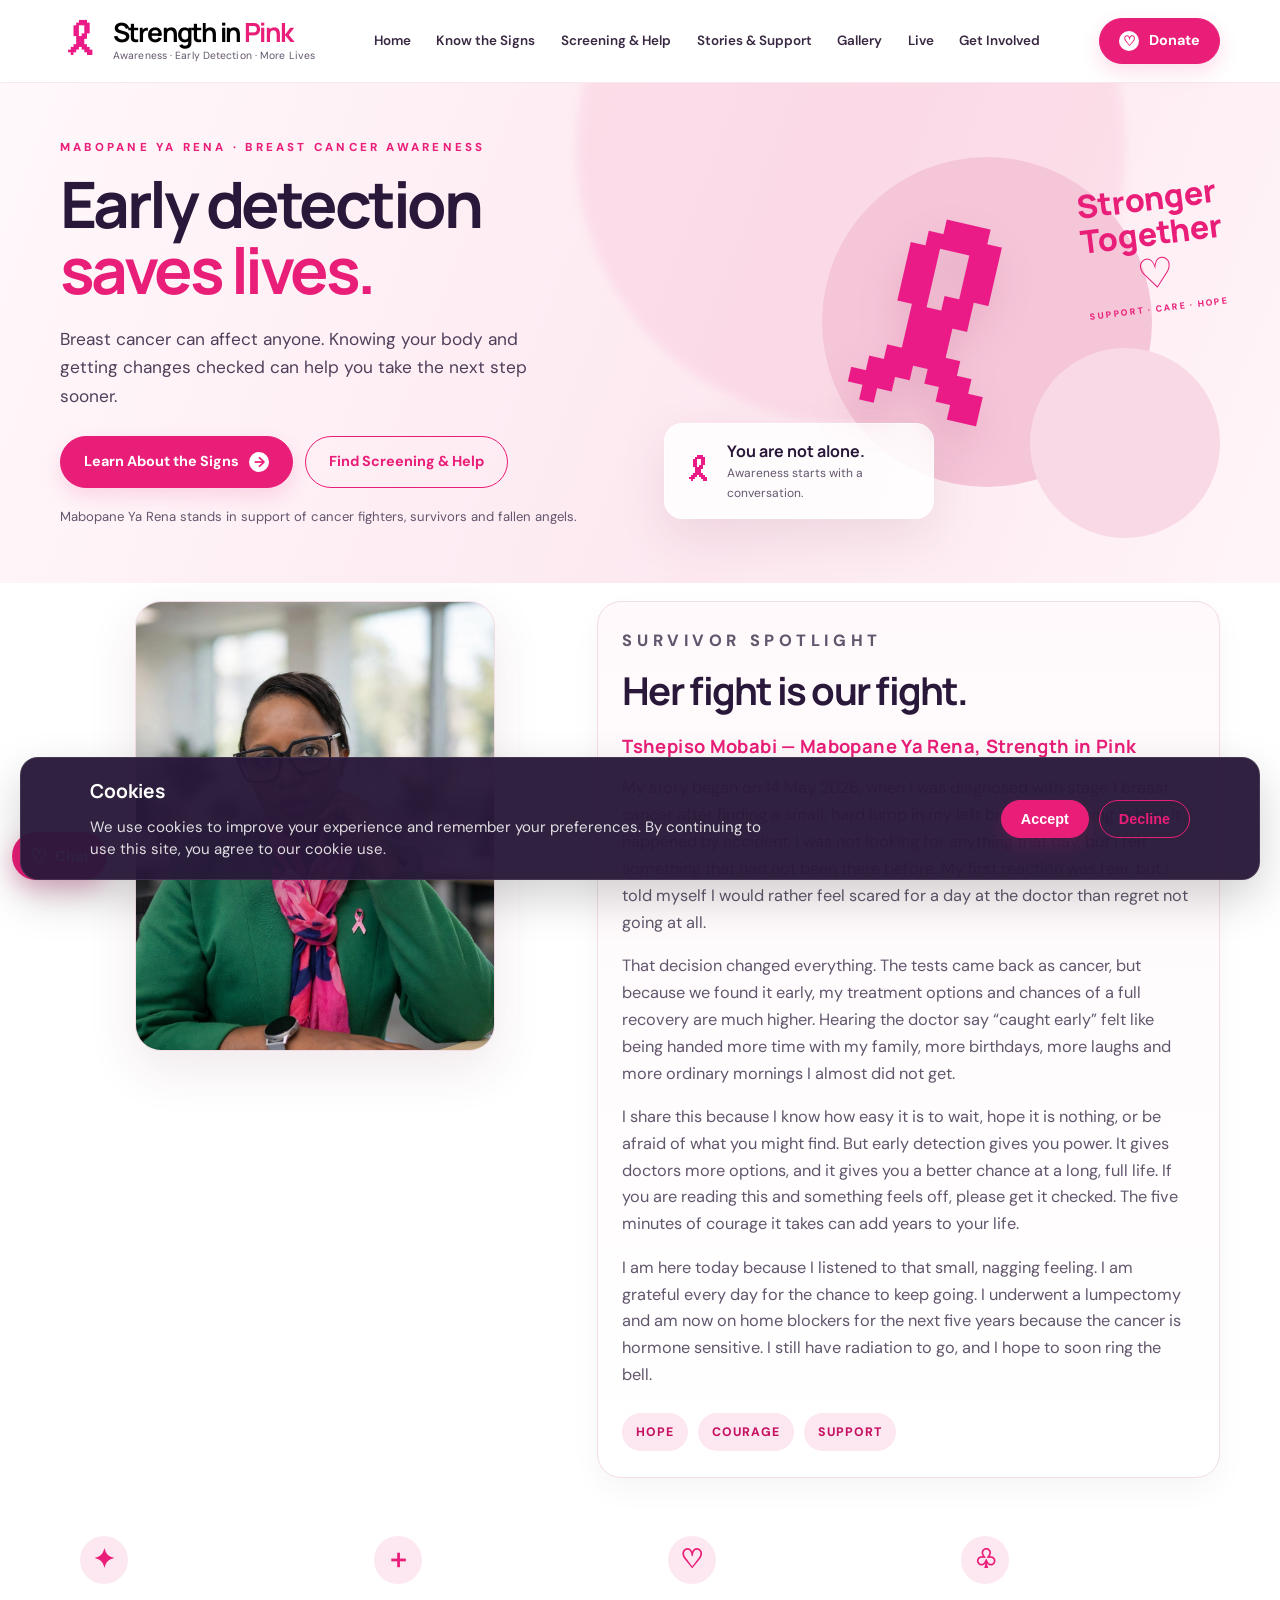
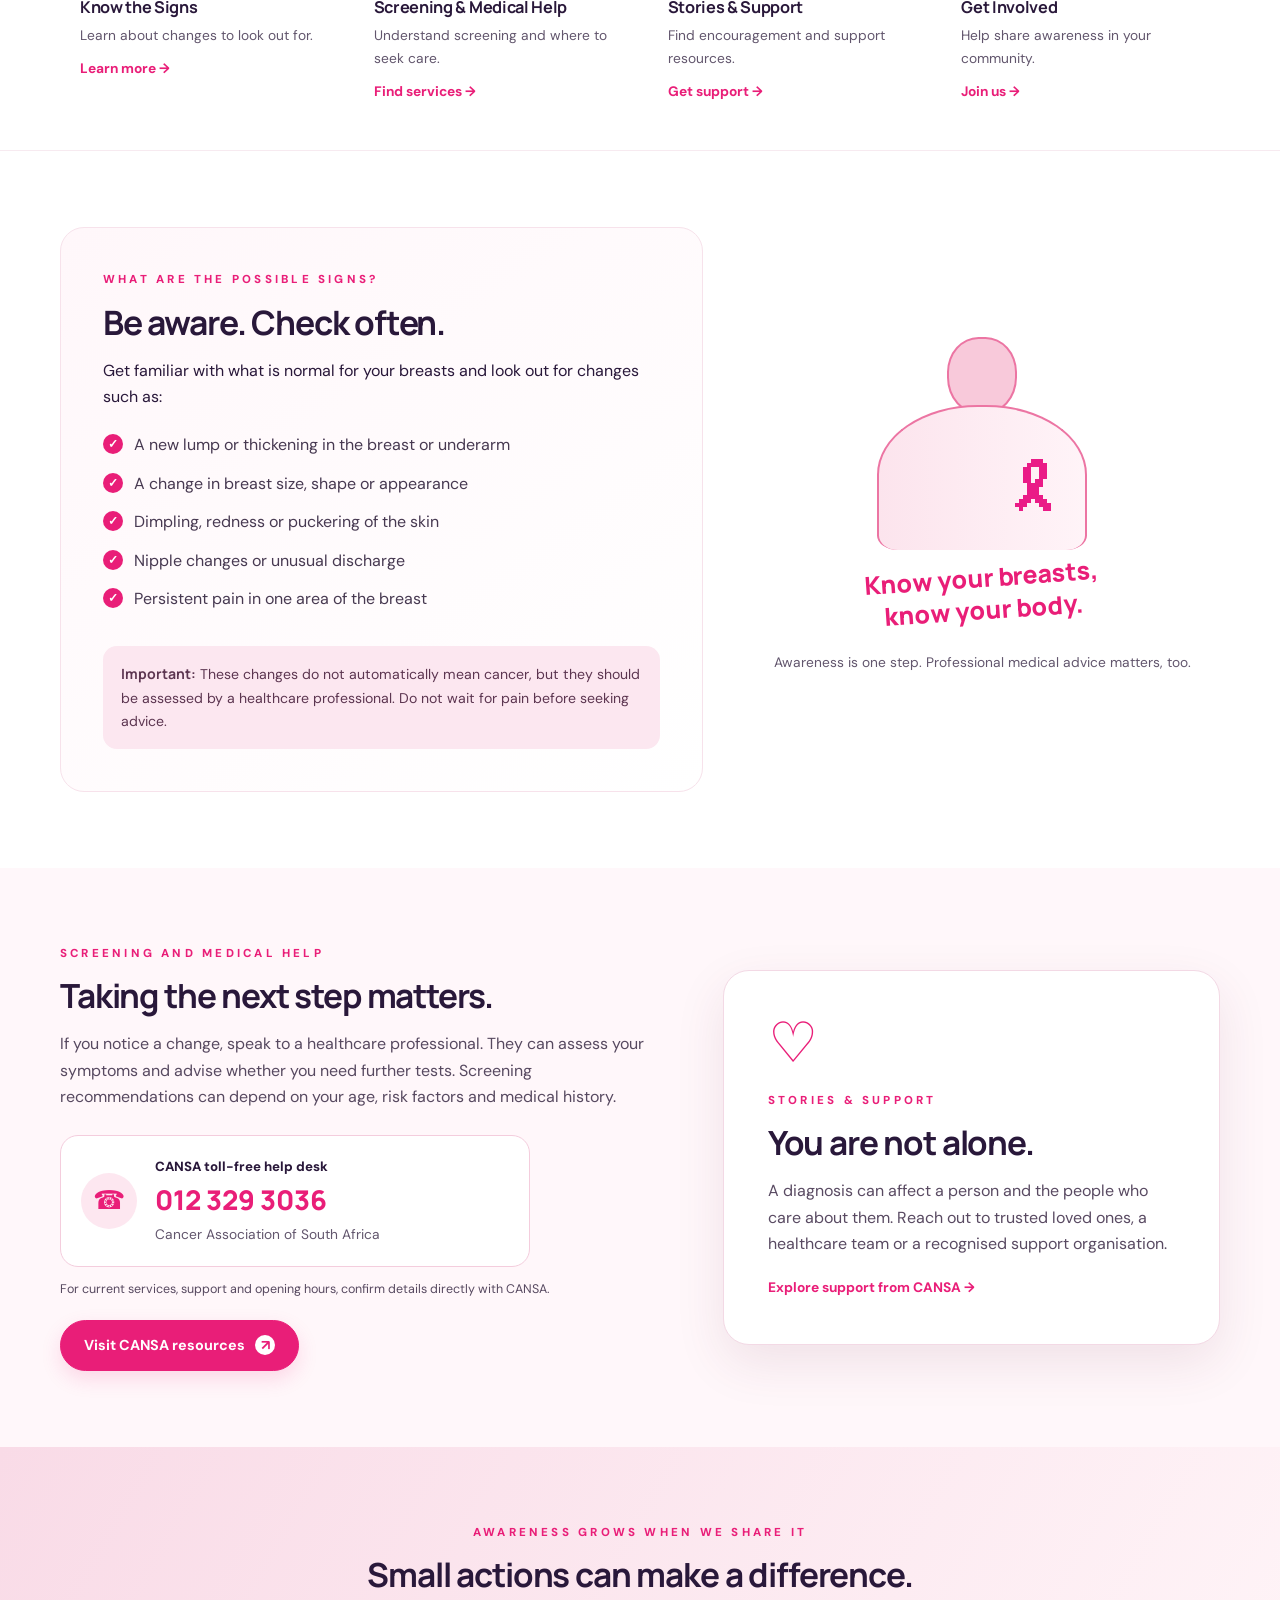
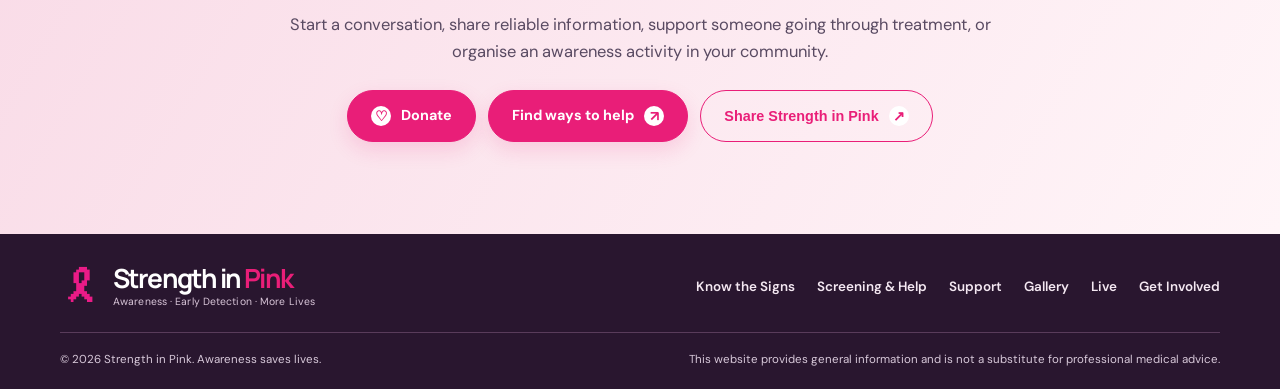
<file: index.html>
<!doctype html>
<html lang="en-ZA">
<head>
  <meta charset="utf-8">
  <meta name="viewport" content="width=device-width, initial-scale=1">
  <meta name="description" content="Breast cancer awareness in South Africa: learn possible signs, find screening and support resources, and join Strength in Pink in promoting early detection.">
  <meta name="robots" content="index, follow">
  <meta name="theme-color" content="#e91e78">
  <meta property="og:type" content="website">
  <meta property="og:locale" content="en_ZA">
  <meta property="og:site_name" content="Strength in Pink">
  <meta property="og:title" content="Strength in Pink | Breast Cancer Awareness South Africa">
  <meta property="og:description" content="Learn possible breast cancer signs, find screening and support resources, and help raise awareness in South Africa.">
  <meta name="twitter:card" content="summary">
  <meta name="twitter:title" content="Strength in Pink | Breast Cancer Awareness South Africa">
  <meta name="twitter:description" content="Learn possible breast cancer signs, find screening and support resources, and help raise awareness in South Africa.">
  <title>Strength in Pink | Breast Cancer Awareness South Africa</title>
  <link rel="preconnect" href="https://fonts.googleapis.com">
  <link rel="preconnect" href="https://fonts.gstatic.com" crossorigin>
  <link href="https://fonts.googleapis.com/css2?family=DM+Sans:wght@400;500;600;700&family=Manrope:wght@400;500;600;700;800&display=swap" rel="stylesheet">
  <link rel="stylesheet" href="styles.css">
  <style>
    .survivor-spotlight { padding: 18px 0 12px; }
    .survivor-layout { display: grid; grid-template-columns: 0.9fr 1.1fr; align-items: start; gap: 28px; }
    .survivor-image-wrap { position: relative; overflow: hidden; border-radius: 26px; box-shadow: 0 18px 50px rgba(107,35,73,.10); width: 100%; max-width: 360px; aspect-ratio: 4 / 5; margin: 0 auto; border: 1px solid #f2dce6; background: #fceaf3; }
    .survivor-image-wrap img { display: block; width: 100%; height: 100%; object-fit: cover; object-position: center 40%; }
    .survivor-copy { padding: 26px 24px; border-radius: 24px; background: linear-gradient(180deg, #fff9fb 0%, #fff 100%); border: 1px solid #f2dce6; box-shadow: 0 12px 30px rgba(58,22,41,.04); }
    .survivor-copy h2 { font-size: clamp(1.9rem, 3vw, 2.7rem); margin-bottom: 18px; letter-spacing: -0.05em; }
    .survivor-copy h3 { color: #e91e78; margin: 0 0 14px; font-size: 1.15rem; letter-spacing: 0.02em; }
    .survivor-copy p { color: #62566d; font-size: 1.02rem; }
    .survivor-badges { display: flex; flex-wrap: wrap; gap: 10px; margin-top: 24px; }
    .survivor-badges span { display: inline-flex; align-items: center; justify-content: center; padding: 9px 14px; border-radius: 999px; background: #fde7f0; color: #c51162; font-weight: 800; font-size: .77rem; letter-spacing: .08em; text-transform: uppercase; }
    @media (max-width: 720px) {
      .survivor-layout { grid-template-columns: 1fr; gap: 20px; }
      .survivor-image-wrap { max-width: 100%; }
      .survivor-copy { padding: 22px 18px; }
      .survivor-copy h2 { font-size: 2.1rem; }
    }

    .cookie-banner {
      position: fixed;
      left: 20px;
      right: 20px;
      bottom: 20px;
      z-index: 40;
      display: none;
      background: rgba(41, 24, 58, 0.96);
      color: #fff;
      border: 1px solid rgba(255,255,255,0.1);
      border-radius: 18px;
      box-shadow: 0 18px 45px rgba(0,0,0,.18);
      padding: 18px 20px;
    }

    .cookie-banner.visible {
      display: block;
    }

    .cookie-content {
      display: flex;
      align-items: center;
      justify-content: space-between;
      gap: 20px;
      max-width: 1100px;
      margin: 0 auto;
    }

    .cookie-content h3 {
      margin: 0 0 8px;
      font-size: 1.2rem;
      color: #fff;
    }

    .cookie-content p {
      margin: 0;
      color: rgba(255,255,255,0.85);
      font-size: 0.94rem;
      max-width: 700px;
      line-height: 1.5;
    }

    .cookie-actions {
      display: flex;
      gap: 10px;
      flex-wrap: wrap;
      justify-content: flex-end;
    }

    @media (max-width: 720px) {
      .cookie-content {
        flex-direction: column;
        align-items: flex-start;
      }

      .cookie-actions {
        width: 100%;
        justify-content: flex-start;
      }
    }

    .site-header .brand strong { color: #000; }
    .brand .ribbon,
    .hero-ribbon,
    .mini-ribbon,
    .body-ribbon { filter: brightness(0) saturate(100%) invert(23%) sepia(98%) saturate(3456%) hue-rotate(314deg) brightness(92%) contrast(99%); }
    .hero-ribbon { filter: brightness(0) saturate(100%) invert(23%) sepia(98%) saturate(3456%) hue-rotate(314deg) brightness(92%) contrast(99%) drop-shadow(0 20px 18px #aa4b7530); }
    .resource-icon { background: var(--pink-light); color: var(--pink); }
    .button-icon { display: inline-grid; place-items: center; width: 20px; height: 20px; flex: 0 0 20px; border-radius: 50%; background: #fff; color: var(--pink); line-height: 1; }
    .event-dialog { width: min(540px, calc(100% - 32px)); max-width: none; padding: 0; border: 1px solid var(--line); border-radius: 18px; background: #fff; color: var(--ink); box-shadow: 0 24px 70px rgba(41, 24, 58, .28); }
    .event-dialog::backdrop { background: rgba(41, 24, 58, .62); backdrop-filter: blur(4px); }
    .event-dialog-content { position: relative; padding: 32px; }
    .event-close-form { position: absolute; top: 14px; right: 14px; }
    .event-close { display: grid; place-items: center; width: 40px; height: 40px; border: 0; border-radius: 50%; background: var(--pink-light); color: var(--pink-dark); font-size: 1.6rem; cursor: pointer; }
    .event-dialog h2 { margin: 0 44px 12px 0; font-size: clamp(1.8rem, 4vw, 2.3rem); }
    .event-description { margin-bottom: 22px; color: var(--muted); }
    .event-details { display: grid; grid-template-columns: 1fr 1fr; gap: 14px 20px; margin: 0; padding: 18px 0; border-top: 1px solid var(--line); border-bottom: 1px solid var(--line); }
    .event-details div { min-width: 0; }
    .event-details div:last-child { grid-column: 1 / -1; }
    .event-details dt { color: var(--muted); font-size: .74rem; font-weight: 800; letter-spacing: .08em; text-transform: uppercase; }
    .event-details dd { margin: 4px 0 0; font-weight: 700; line-height: 1.4; overflow-wrap: anywhere; }
    .event-dialog-footer { display: flex; justify-content: flex-end; margin-top: 20px; }
    @media (max-width: 520px) { .event-dialog-content { padding: 28px 22px 22px; } }
    .chat-widget { position: fixed; left: 12px; bottom: 20px; z-index: 35; display: grid; justify-items: start; gap: 10px; }
    .chat-panel { display: grid; grid-template-rows: auto minmax(120px, 1fr) auto auto auto; width: min(370px, calc(100vw - 32px)); max-height: min(560px, calc(100dvh - 100px)); overflow: hidden; border: 1px solid var(--line); border-radius: 14px; background: #fff; box-shadow: 0 18px 50px rgba(41, 24, 58, .22); }
    .chat-panel[hidden] { display: none; }
    .chat-header { display: flex; align-items: center; justify-content: space-between; gap: 16px; padding: 14px 16px; background: var(--pink-dark); color: #fff; }
    .chat-header strong, .chat-header span { display: block; }
    .chat-header strong { font: 700 1rem Manrope, "DM Sans", sans-serif; }
    .chat-header span { margin-top: 2px; font-size: .76rem; color: rgba(255,255,255,.86); }
    .chat-close { display: grid; place-items: center; width: 36px; height: 36px; flex: 0 0 36px; border: 1px solid rgba(255,255,255,.4); border-radius: 50%; background: transparent; color: #fff; font-size: 1.35rem; cursor: pointer; }
    .chat-log { display: flex; flex-direction: column; align-items: flex-start; gap: 10px; min-height: 120px; overflow-y: auto; padding: 16px; }
    .chat-message { max-width: 88%; margin: 0; padding: 10px 12px; border-radius: 10px; font-size: .88rem; line-height: 1.5; overflow-wrap: anywhere; }
    .chat-message-bot { background: var(--soft); color: var(--ink); }
    .chat-message-user { align-self: flex-end; background: var(--pink); color: #fff; }
    .chat-suggestions { display: flex; flex-wrap: wrap; gap: 7px; padding: 0 14px 12px; }
    .chat-suggestions button { padding: 7px 10px; border: 1px solid var(--line); border-radius: 999px; background: #fff; color: var(--pink-dark); font: 600 .76rem "DM Sans", sans-serif; cursor: pointer; }
    .chat-suggestions button:hover { background: var(--pink-light); }
    .chat-form { display: flex; gap: 8px; padding: 12px 14px; border-top: 1px solid var(--line); }
    .chat-form input { min-width: 0; flex: 1; padding: 10px 12px; border: 1px solid #d9cbd4; border-radius: 8px; color: var(--ink); font: inherit; }
    .chat-form input:focus-visible, .chat-form button:focus-visible, .chat-toggle:focus-visible, .chat-close:focus-visible, .chat-suggestions button:focus-visible { outline: 3px solid #f3a5c6; outline-offset: 2px; }
    .chat-form button { width: 42px; flex: 0 0 42px; border: 0; border-radius: 8px; background: var(--pink); color: #fff; font-size: 1.3rem; cursor: pointer; }
    .chat-disclaimer { margin: 0; padding: 0 14px 12px; color: var(--muted); font-size: .7rem; }
    .chat-toggle { display: inline-flex; align-items: center; justify-content: center; gap: 8px; min-height: 48px; padding: 0 18px; border: 0; border-radius: 999px; background: var(--pink); color: #fff; font: 700 .9rem "DM Sans", sans-serif; box-shadow: 0 8px 24px rgba(197,17,98,.3); cursor: pointer; }
    .chat-toggle span:first-child { font-size: 1.2rem; }
    @media (max-width: 520px) { .chat-widget { left: 12px; bottom: 12px; } .chat-panel { max-height: min(520px, calc(100dvh - 88px)); } }
  </style>
</head>
<body>
  <a class="skip-link" href="#main">Skip to content</a>
  <header class="site-header">
    <div class="container nav-wrap">
      <a class="brand" href="#home" aria-label="Pink Hope home">
        <span class="ribbon" aria-hidden="true">🎗</span>
        <span><strong>Strength in <span>Pink</span></strong><small>Awareness · Early Detection · More Lives</small></span>
      </a>
      <button class="menu-toggle" aria-expanded="false" aria-controls="primary-nav" aria-label="Open navigation">☰</button>
      <nav id="primary-nav" class="nav-links" aria-label="Main navigation">
        <a href="#home">Home</a><a href="#signs">Know the Signs</a><a href="#help">Screening &amp; Help</a><a href="#support">Stories &amp; Support</a><a href="gallery.html">Gallery</a><a href="live.html">Live</a><a href="#involved">Get Involved</a>
      </nav>
      <a class="button button-small" href="https://www.backabuddy.co.za/campaign/strength-in-pink" target="_blank" rel="noopener noreferrer"><span class="button-icon" aria-hidden="true">♡</span> Donate</a>
    </div>
  </header>

  <main id="main">
    <section id="home" class="hero">
      <div class="hero-glow"></div>
      <div class="container hero-grid">
        <div class="hero-copy">
          <p class="eyebrow">Mabopane Ya Rena · Breast cancer awareness</p>
          <h1>Early detection<br><span>saves lives.</span></h1>
          <p class="hero-lead">Breast cancer can affect anyone. Knowing your body and getting changes checked can help you take the next step sooner.</p>
          <div class="button-row">
            <a class="button" href="#signs">Learn About the Signs <span class="button-icon" aria-hidden="true">→</span></a>
            <a class="button button-outline" href="#help">Find Screening &amp; Help</a>
          </div>
          <p class="hero-note">Mabopane Ya Rena stands in support of cancer fighters, survivors and fallen angels.</p>
        </div>
        <div class="hero-art" aria-label="Breast cancer awareness illustration">
          <div class="circle circle-one"></div><div class="circle circle-two"></div>
          <div class="hero-ribbon" aria-hidden="true">🎗</div>
          <div class="hero-message"><span>Stronger</span><span>Together</span><b>♡</b><small>SUPPORT · CARE · HOPE</small></div>
          <div class="hero-card"><span class="mini-ribbon">🎗</span><div><strong>You are not alone.</strong><small>Awareness starts with a conversation.</small></div></div>
        </div>
      </div>
    </section>

    <section class="survivor-spotlight" aria-labelledby="survivor-title">
      <div class="container survivor-layout">
        <div class="survivor-image-wrap">
          <img src="tshepiso.jpeg" alt="Portrait of a confident survivor smiling after treatment">
        </div>
        <div class="survivor-copy">
          <p class="eyebrow">Survivor spotlight</p>
          <h2 id="survivor-title">Her fight is our fight.</h2>
          <h3>Tshepiso Mobabi — Mabopane Ya Rena, Strength in Pink</h3>
          <p>My story began on 14 May 2026, when I was diagnosed with stage 1 breast cancer after finding a small, hard lump in my left breast while lying in bed. It happened by accident. I was not looking for anything that day, but I felt something that had not been there before. My first reaction was fear, but I told myself I would rather feel scared for a day at the doctor than regret not going at all.</p>
          <p>That decision changed everything. The tests came back as cancer, but because we found it early, my treatment options and chances of a full recovery are much higher. Hearing the doctor say “caught early” felt like being handed more time with my family, more birthdays, more laughs and more ordinary mornings I almost did not get.</p>
          <p>I share this because I know how easy it is to wait, hope it is nothing, or be afraid of what you might find. But early detection gives you power. It gives doctors more options, and it gives you a better chance at a long, full life. If you are reading this and something feels off, please get it checked. The five minutes of courage it takes can add years to your life.</p>
          <p>I am here today because I listened to that small, nagging feeling. I am grateful every day for the chance to keep going. I underwent a lumpectomy and am now on home blockers for the next five years because the cancer is hormone sensitive. I still have radiation to go, and I hope to soon ring the bell.</p>
          <div class="survivor-badges" aria-label="Support values">
            <span>Hope</span>
            <span>Courage</span>
            <span>Support</span>
          </div>
        </div>
      </div>
    </section>

    <section class="quick-links" aria-label="Explore the website">
      <div class="container quick-grid">
        <a class="quick-card" href="#signs"><span class="icon">✦</span><h2>Know the Signs</h2><p>Learn about changes to look out for.</p><span class="text-link">Learn more →</span></a>
        <a class="quick-card" href="#help"><span class="icon">＋</span><h2>Screening &amp; Medical Help</h2><p>Understand screening and where to seek care.</p><span class="text-link">Find services →</span></a>
        <a class="quick-card" href="#support"><span class="icon">♡</span><h2>Stories &amp; Support</h2><p>Find encouragement and support resources.</p><span class="text-link">Get support →</span></a>
        <a class="quick-card" href="#involved"><span class="icon">♧</span><h2>Get Involved</h2><p>Help share awareness in your community.</p><span class="text-link">Join us →</span></a>
      </div>
    </section>

    <section id="signs" class="section">
      <div class="container signs-layout">
        <div class="panel signs-panel">
          <p class="eyebrow">What are the possible signs?</p>
          <h2>Be aware. Check often.</h2>
          <p>Get familiar with what is normal for your breasts and look out for changes such as:</p>
          <ul class="sign-list">
            <li>A new lump or thickening in the breast or underarm</li>
            <li>A change in breast size, shape or appearance</li>
            <li>Dimpling, redness or puckering of the skin</li>
            <li>Nipple changes or unusual discharge</li>
            <li>Persistent pain in one area of the breast</li>
          </ul>
          <div class="notice"><strong>Important:</strong> These changes do not automatically mean cancer, but they should be assessed by a healthcare professional. Do not wait for pain before seeking advice.</div>
        </div>
        <div class="body-art">
          <div class="body-illustration" aria-hidden="true"><span class="body-head"></span><span class="body-torso"></span><span class="body-ribbon">🎗</span></div>
          <p class="script">Know your breasts,<br>know your body.</p>
          <p class="muted">Awareness is one step. Professional medical advice matters, too.</p>
        </div>
      </div>
    </section>

    <section id="help" class="section section-soft">
      <div class="container help-layout">
        <div>
          <p class="eyebrow">Screening and medical help</p>
          <h2>Taking the next step matters.</h2>
          <p>If you notice a change, speak to a healthcare professional. They can assess your symptoms and advise whether you need further tests. Screening recommendations can depend on your age, risk factors and medical history.</p>
          <div class="resource-card">
            <span class="resource-icon">☎</span>
            <div><p class="resource-label">CANSA toll-free help desk</p><a class="phone-number" href="tel:0123293036">012 329 3036</a><p class="muted">Cancer Association of South Africa</p></div>
          </div>
          <p class="small-copy">For current services, support and opening hours, confirm details directly with CANSA.</p>
          <a class="button" href="https://cansa.org.za/" target="_blank" rel="noopener noreferrer">Visit CANSA resources <span class="button-icon" aria-hidden="true">↗</span></a>
        </div>
        <aside class="support-card" id="support">
          <span class="big-heart">♡</span>
          <p class="eyebrow">Stories &amp; support</p>
          <h2>You are not alone.</h2>
          <p>A diagnosis can affect a person and the people who care about them. Reach out to trusted loved ones, a healthcare team or a recognised support organisation.</p>
          <a class="text-link" href="https://cansa.org.za/" target="_blank" rel="noopener noreferrer">Explore support from CANSA →</a>
        </aside>
      </div>
    </section>

    <section id="involved" class="section involvement">
      <div class="container involvement-inner">
        <p class="eyebrow">Awareness grows when we share it</p>
        <h2>Small actions can make a difference.</h2>
        <p>Start a conversation, share reliable information, support someone going through treatment, or organise an awareness activity in your community.</p>
        <div class="involvement-actions">
          <a class="button" href="https://www.backabuddy.co.za/campaign/strength-in-pink" target="_blank" rel="noopener noreferrer"><span class="button-icon" aria-hidden="true">♡</span> Donate</a>
          <a class="button" href="https://cansa.org.za/" target="_blank" rel="noopener noreferrer">Find ways to help <span class="button-icon" aria-hidden="true">↗</span></a>
          <button class="button button-outline" id="share-button" type="button">Share Strength in Pink <span class="button-icon" aria-hidden="true">↗</span></button>
        </div>
        <p id="share-status" class="share-status" role="status" aria-live="polite"></p>
      </div>
    </section>
  </main>

  <footer class="site-footer">
    <div class="container footer-top">
      <a class="brand brand-footer" href="#home"><span class="ribbon" aria-hidden="true">🎗</span><span><strong>Strength in <span>Pink</span></strong><small>Awareness · Early Detection · More Lives</small></span></a>
      <nav class="footer-links" aria-label="Footer navigation"><a href="#signs">Know the Signs</a><a href="#help">Screening &amp; Help</a><a href="#support">Support</a><a href="gallery.html">Gallery</a><a href="live.html">Live</a><a href="#involved">Get Involved</a></nav>
    </div>
    <div class="container footer-bottom"><p>© <span id="year"></span> Strength in Pink. Awareness saves lives.</p><p>This website provides general information and is not a substitute for professional medical advice.</p></div>
  </footer>

  <dialog id="event-popup" class="event-dialog" aria-labelledby="event-title" aria-describedby="event-description">
    <div class="event-dialog-content">
      <form method="dialog" class="event-close-form">
        <button class="event-close" type="submit" aria-label="Close event details">×</button>
      </form>
      <p class="eyebrow">Breast cancer awareness drive</p>
      <h2 id="event-title">Early detection saves lives</h2>
      <p id="event-description" class="event-description">Join us Mabopane Ya Renacommunity drive supporting breast cancer awareness.</p>
      <dl class="event-details">
        <div><dt>Date</dt><dd><time datetime="2026-10-24">Saturday, 24 October 2026</time></dd></div>
        <div><dt>Time</dt><dd><time datetime="09:00">09:00</time>–<time datetime="15:00">15:00</time></dd></div>
        <div><dt>Venue</dt><dd><a href="https://www.google.com/maps/search/?api=1&amp;query=Bana+Sports+Ground%2C+Mabopane" target="_blank" rel="noopener noreferrer" aria-label="Find Bana Sports Ground, Mabopane on Google Maps">📍 Bana Sports Ground, Mabopane</a></dd></div>
      </dl>
      <form method="dialog" class="event-dialog-footer">
        <button class="button button-outline" type="submit">Close</button>
      </form>
    </div>
  </dialog>

  <div id="cookie-banner" class="cookie-banner" aria-live="polite">
    <div class="cookie-content">
      <div>
        <h3>Cookies</h3>
        <p>We use cookies to improve your experience and remember your preferences. By continuing to use this site, you agree to our cookie use.</p>
      </div>
      <div class="cookie-actions">
        <button id="cookie-accept" class="button button-small" type="button">Accept</button>
        <button id="cookie-decline" class="button button-outline button-small" type="button">Decline</button>
      </div>
    </div>
  </div>

  <div class="chat-widget">
    <section id="chat-panel" class="chat-panel" aria-label="Pink Hope chatbot" hidden>
      <header class="chat-header">
        <div><strong>Strength In Pink</strong><span>Awareness and support information</span></div>
        <button id="chat-close" class="chat-close" type="button" aria-label="Close chat">×</button>
      </header>
      <div id="chat-log" class="chat-log" role="log" aria-live="polite" aria-relevant="additions">
        <p class="chat-message chat-message-bot">Hello! I can help with breast cancer awareness information, support resources, and event details.</p>
      </div>
      <div class="chat-suggestions" aria-label="Common questions">
        <button type="button" data-chat-question="What are possible signs?">Possible signs</button>
        <button type="button" data-chat-question="Where can I get help?">Get help</button>
        <button type="button" data-chat-question="Tell me about the event">Event details</button>
      </div>
      <form id="chat-form" class="chat-form">
        <label class="skip-link" for="chat-input">Ask Strength in Pink a question</label>
        <input id="chat-input" name="question" type="text" maxlength="500" autocomplete="off" placeholder="Ask about signs, help, or the event">
        <button type="submit" aria-label="Send message">↑</button>
      </form>
      <p class="chat-disclaimer">General information only. Not medical advice.</p>
    </section>
    <button id="chat-toggle" class="chat-toggle" type="button" aria-controls="chat-panel" aria-expanded="false"><span aria-hidden="true">♡</span><span>Chat</span></button>
  </div>

  <script src="script.js"></script>
</body>
</html>
</file>
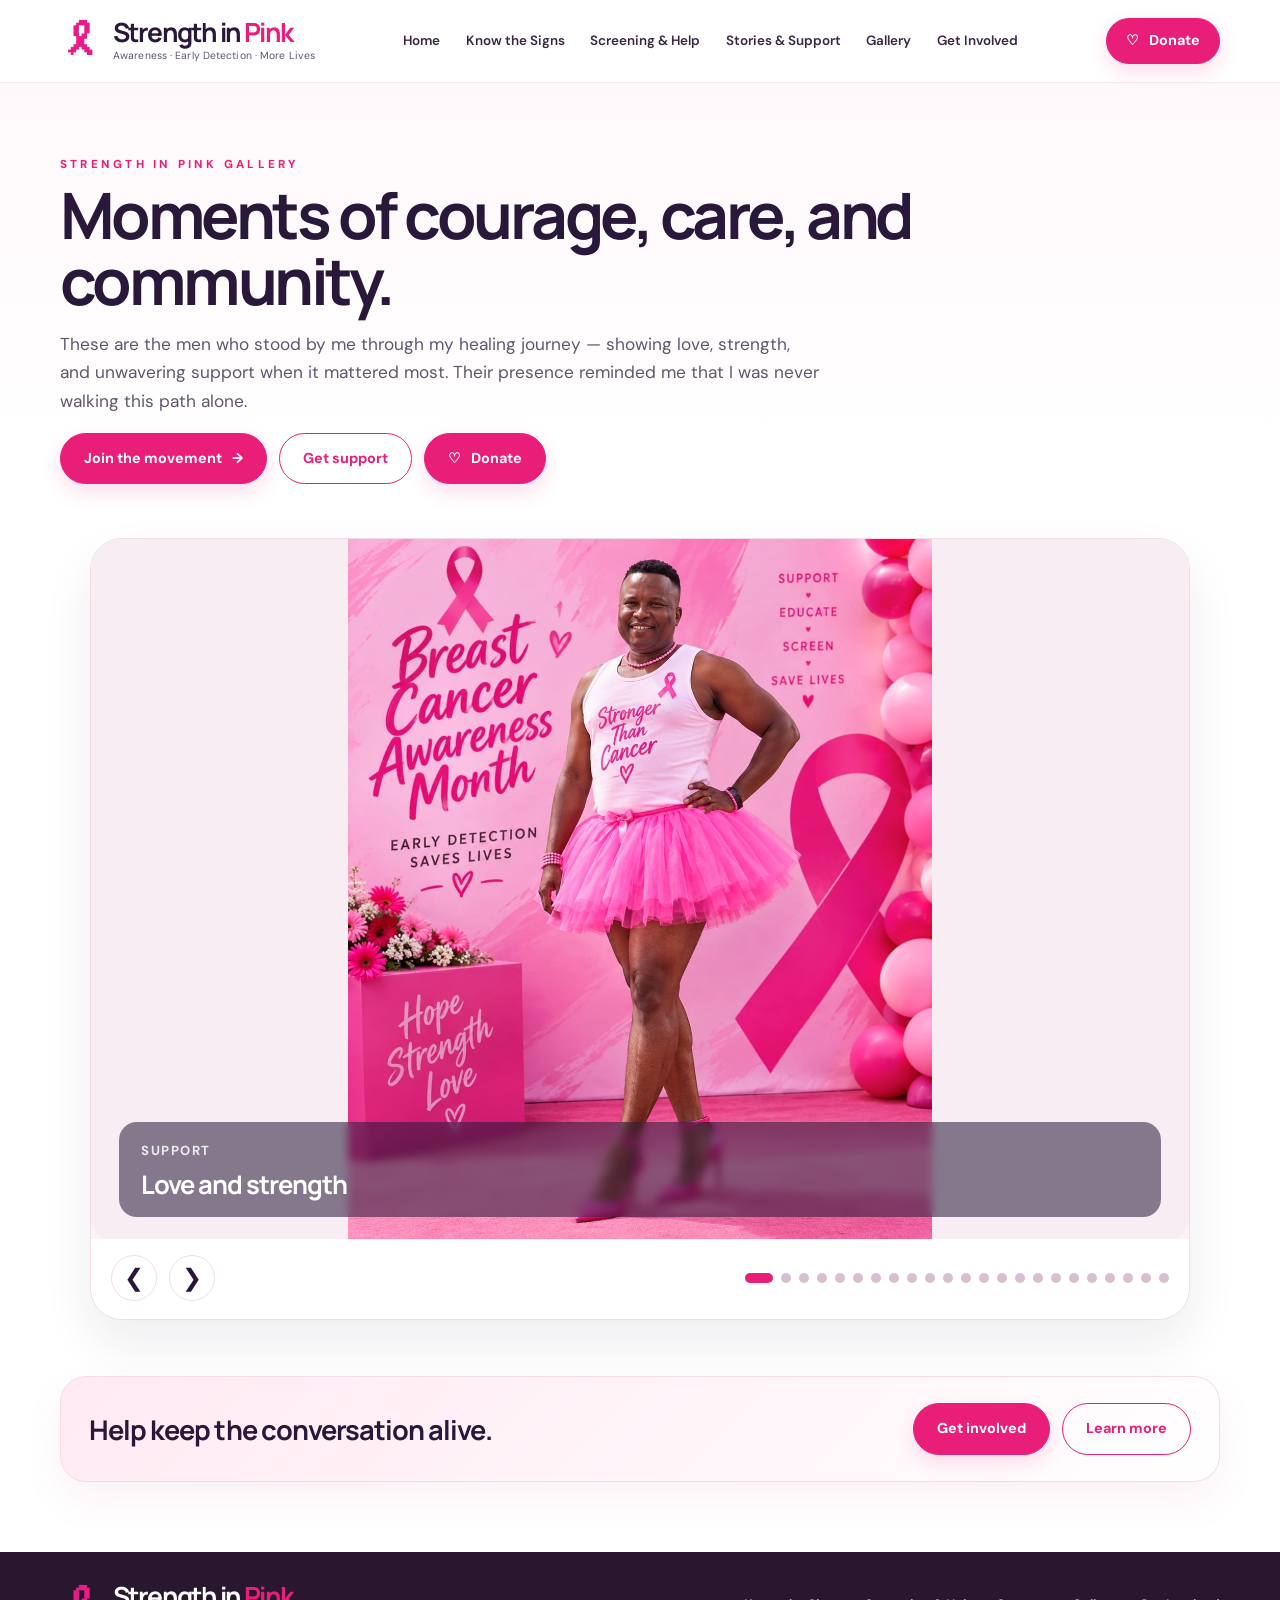
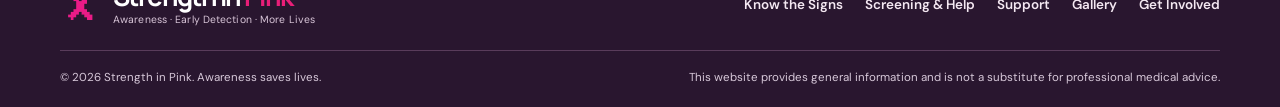
<file: gallery.html>
<!doctype html>
<html lang="en-ZA">
<head>
  <meta charset="utf-8">
  <meta name="viewport" content="width=device-width, initial-scale=1">
  <meta name="description" content="A gallery of strength, support and awareness moments from the Strength in Pink breast cancer awareness campaign in South Africa.">
  <meta name="robots" content="index, follow">
  <meta name="theme-color" content="#e91e78">
  <title>Gallery | Strength in Pink</title>
  <link rel="preconnect" href="https://fonts.googleapis.com">
  <link rel="preconnect" href="https://fonts.gstatic.com" crossorigin>
  <link href="https://fonts.googleapis.com/css2?family=DM+Sans:wght@400;500;600;700&family=Manrope:wght@400;500;600;700;800&display=swap" rel="stylesheet">
  <link rel="stylesheet" href="styles.css">
  <style>
    body { background: linear-gradient(180deg, #fff7fb 0%, #fff 26%, #fff 100%); }
    .gallery-hero { padding: 72px 0 36px; }
    .gallery-hero h1 { margin-bottom: 16px; }
    .gallery-hero .eyebrow { margin-bottom: 8px; }
    .gallery-intro { max-width: 760px; color: var(--muted); font-size: 1.08rem; }
    .gallery-hero .ribbon,
    .site-header .ribbon,
    .brand-footer .ribbon,
    .gallery-hero .mini-ribbon {
      filter: brightness(0) saturate(100%) invert(23%) sepia(98%) saturate(3456%) hue-rotate(314deg) brightness(92%) contrast(99%);
    }
    .gallery-slider-wrap {
      padding: 18px 0 28px;
    }
    .gallery-slider {
      position: relative;
      width: min(1100px, 100%);
      margin: 0 auto;
      border-radius: 32px;
      overflow: hidden;
      background: #fff;
      border: 1px solid var(--line);
      box-shadow: 0 24px 50px rgba(41, 24, 58, 0.08);
    }
    .slides {
      position: relative;
      width: 100%;
      height: min(72vw, 700px);
      min-height: 420px;
      max-height: 700px;
      overflow: hidden;
      background: #fdf4f8;
      padding: 16px;
      box-sizing: border-box;
    }
    .slide {
      position: absolute;
      inset: 0;
      opacity: 0;
      pointer-events: none;
      transition: opacity 0.45s ease;
    }
    .slide.active {
      opacity: 1;
      pointer-events: auto;
    }
    .slide img {
      display: block;
      width: 100%;
      height: 100%;
      object-fit: contain;
      object-position: center;
      filter: saturate(1.05);
      background: #f7edf2;
      border-radius: 20px;
    }
    .slide-caption {
      position: absolute;
      left: 28px;
      right: 28px;
      bottom: 22px;
      padding: 18px 22px;
      border-radius: 18px;
      background: rgba(41, 24, 58, 0.55);
      color: #fff;
      backdrop-filter: blur(4px);
    }
    .slide-caption p {
      margin: 0;
      color: rgba(255,255,255,0.86);
      font-size: 0.82rem;
      letter-spacing: 0.12em;
      text-transform: uppercase;
      font-weight: 700;
    }
    .slide-caption h2 {
      margin: 8px 0 0;
      font-size: clamp(1.5rem, 2vw, 2.4rem);
      letter-spacing: -0.04em;
      color: #fff;
    }
    .slider-controls {
      display: flex;
      align-items: center;
      justify-content: space-between;
      gap: 16px;
      padding: 16px 20px 18px;
      background: #fff;
    }
    .slider-nav {
      display: flex;
      gap: 12px;
    }
    .slider-btn {
      width: 46px;
      height: 46px;
      border: 1px solid var(--line);
      border-radius: 50%;
      background: #fff;
      color: var(--ink);
      font-size: 1.5rem;
      cursor: pointer;
      transition: all 0.2s ease;
    }
    .slider-btn:hover {
      background: var(--pink-light);
      border-color: #f3bdd5;
    }
    .slider-dots {
      display: flex;
      align-items: center;
      justify-content: center;
      gap: 8px;
      flex-wrap: wrap;
    }
    .slider-dot {
      width: 10px;
      height: 10px;
      border: 0;
      border-radius: 50%;
      background: #d7bfd0;
      cursor: pointer;
      padding: 0;
      transition: all 0.2s ease;
    }
    .slider-dot.active {
      width: 28px;
      border-radius: 999px;
      background: var(--pink);
    }
    @media (max-width: 720px) {
      .slides { height: min(85vw, 520px); min-height: 330px; }
      .slide-caption { left: 18px; right: 18px; bottom: 16px; padding: 14px 16px; }
      .slider-controls { padding: 14px 16px 16px; }
      .slider-btn { width: 40px; height: 40px; }
    }
    .gallery-card-content {
      padding: 20px 18px 22px;
    }
    .gallery-card-content .eyebrow {
      margin-bottom: 8px;
      font-size: 0.72rem;
    }
    .gallery-card-content h2 {
      margin-bottom: 8px;
      font-size: 1.45rem;
    }
    .gallery-card-content p {
      margin: 0;
      color: var(--muted);
    }
    .gallery-cta {
      padding: 28px 0 70px;
    }
    .gallery-cta-panel {
      display: flex;
      align-items: center;
      justify-content: space-between;
      gap: 18px;
      padding: 26px 28px;
      border-radius: 26px;
      background: linear-gradient(135deg, #ffeaf3 0%, #fff 100%);
      border: 1px solid var(--line);
      box-shadow: 0 18px 38px rgba(200, 88, 144, 0.08);
    }
    .gallery-cta-panel h2 {
      margin: 0;
      font-size: clamp(1.7rem, 2vw, 2.5rem);
    }
    .gallery-cta-actions {
      display: flex;
      flex-wrap: wrap;
      justify-content: flex-end;
      gap: 12px;
    }
    @media (max-width: 900px) {
      .gallery-grid { grid-template-columns: repeat(2, minmax(0, 1fr)); }
      .gallery-cta-panel { flex-direction: column; align-items: flex-start; }
      .gallery-cta-actions { justify-content: flex-start; }
    }
    @media (max-width: 720px) {
      .gallery-hero { padding-top: 52px; }
      .gallery-grid { grid-template-columns: 1fr; }
      .gallery-card img { height: 220px; }
      .gallery-cta-panel { padding: 22px 20px; }
    }
  </style>
</head>
<body>
  <a class="skip-link" href="#main">Skip to content</a>
  <header class="site-header">
    <div class="container nav-wrap">
      <a class="brand" href="index.html#home" aria-label="Pink Hope home">
        <span class="ribbon" aria-hidden="true">🎗</span>
        <span><strong>Strength in <span>Pink</span></strong><small>Awareness · Early Detection · More Lives</small></span>
      </a>
      <button class="menu-toggle" aria-expanded="false" aria-controls="primary-nav" aria-label="Open navigation">☰</button>
      <nav id="primary-nav" class="nav-links" aria-label="Main navigation">
        <a href="index.html#home">Home</a>
        <a href="index.html#signs">Know the Signs</a>
        <a href="index.html#help">Screening &amp; Help</a>
        <a href="index.html#support">Stories &amp; Support</a>
        <a href="gallery.html">Gallery</a>
        <a href="index.html#involved">Get Involved</a>
      </nav>
      <a class="button button-small" href="https://www.backabuddy.co.za/campaign/strength-in-pink" target="_blank" rel="noopener noreferrer"><span class="button-icon" aria-hidden="true">♡</span> Donate</a>
    </div>
  </header>

  <main id="main">
    <section class="gallery-hero">
      <div class="container">
        <p class="eyebrow">Strength in Pink gallery</p>
        <h1>Moments of courage, care, and community.</h1>
        <p class="gallery-intro">These are the men who stood by me through my healing journey — showing love, strength, and unwavering support when it mattered most. Their presence reminded me that I was never walking this path alone.</p>
        <div class="button-row">
          <a class="button" href="index.html#involved">Join the movement <span class="button-icon" aria-hidden="true">→</span></a>
          <a class="button button-outline" href="index.html#help">Get support</a>
          <a class="button" href="https://www.backabuddy.co.za/campaign/strength-in-pink" target="_blank" rel="noopener noreferrer"><span class="button-icon" aria-hidden="true">♡</span> Donate</a>
        </div>
      </div>
    </section>

    <section aria-label="Gallery images" class="gallery-slider-wrap">
      <div class="container">
        <div class="gallery-slider" aria-live="polite">
          <div id="gallery-slides" class="slides" aria-label="Support photo slideshow"></div>
          <div class="slider-controls">
            <div class="slider-nav">
              <button class="slider-btn" id="prev-slide" type="button" aria-label="Previous photo">&#10094;</button>
              <button class="slider-btn" id="next-slide" type="button" aria-label="Next photo">&#10095;</button>
            </div>
            <div id="slider-dots" class="slider-dots" aria-label="Slide selector"></div>
          </div>
        </div>
      </div>
    </section>

    <section class="gallery-cta">
      <div class="container">
        <div class="gallery-cta-panel">
          <h2>Help keep the conversation alive.</h2>
          <div class="gallery-cta-actions">
            <a class="button" href="index.html#involved">Get involved</a>
            <a class="button button-outline" href="index.html#help">Learn more</a>
          </div>
        </div>
      </div>
    </section>
  </main>

  <footer class="site-footer">
    <div class="container footer-top">
      <a class="brand brand-footer" href="index.html#home"><span class="ribbon" aria-hidden="true">🎗</span><span><strong>Strength in <span>Pink</span></strong><small>Awareness · Early Detection · More Lives</small></span></a>
      <nav class="footer-links" aria-label="Footer navigation">
        <a href="index.html#signs">Know the Signs</a>
        <a href="index.html#help">Screening &amp; Help</a>
        <a href="index.html#support">Support</a>
        <a href="gallery.html">Gallery</a>
        <a href="index.html#involved">Get Involved</a>
      </nav>
    </div>
    <div class="container footer-bottom"><p>© <span id="year"></span> Strength in Pink. Awareness saves lives.</p><p>This website provides general information and is not a substitute for professional medical advice.</p></div>
  </footer>

  <script>
    const galleryImages = [
      { src: 'dwayne.jpeg', alt: 'A loving and supportive moment from my healing journey', label: 'Support', title: 'Love and strength' },
      { src: 'guy%2010.jpeg', alt: 'A man who stood by me during my healing journey', label: 'Support', title: 'Standing by me' },
      { src: 'guy1.jpeg', alt: 'A man supporting me through my healing journey', label: 'Strength', title: 'By my side' },
      { src: 'guy11.jpeg', alt: 'A supportive man during a meaningful moment in my recovery', label: 'Care', title: 'Gentle presence' },
      { src: 'guy12.jpeg', alt: 'A man offering encouragement and comfort', label: 'Hope', title: 'Encouragement' },
      { src: 'guy14.jpeg', alt: 'A man who helped me feel strong and supported', label: 'Love', title: 'Heart of support' },
      { src: 'guy2.jpeg', alt: 'A supportive man in my healing journey', label: 'Strength', title: 'Courage' },
      { src: 'guy3.jpeg', alt: 'A man encouraging me through my healing journey', label: 'Hope', title: 'Believing in me' },
      { src: 'guy4.jpeg', alt: 'A man who stood by me through a difficult season', label: 'Love', title: 'Steady support' },
      { src: 'guy5.jpeg', alt: 'A man supporting me through my treatment and recovery', label: 'Healing', title: 'Here for me' },
      { src: 'guy6.jpeg', alt: 'A man showing love and reassurance during my healing', label: 'Community', title: 'Circle of strength' },
      { src: 'guy7.jpeg', alt: 'A man who supported me in a moment of healing', label: 'Support', title: 'Quiet strength' },
      { src: 'guy8.jpeg', alt: 'A meaningful moment with a man who stood by me', label: 'Care', title: 'Together' },
      { src: 'guy9.jpeg', alt: 'A man who brought comfort and strength during recovery', label: 'Healing', title: 'Comfort' },
      { src: 'mafedi.jpeg', alt: 'A memory from my healing journey and support network', label: 'Healing', title: 'Supportive memory' },
      { src: 'mobabi.jpeg', alt: 'Another moment of love and encouragement through healing', label: 'Hope', title: 'Moving forward' },
      { src: 'pink.jpeg', alt: 'A pink awareness and support image reflecting my journey', label: 'Awareness', title: 'Pink strength' },
      { src: 'WhatsApp%20Image%202026-10-17%20at%2011.54.28.jpeg', alt: 'Supportive image from the healing journey', label: 'Support', title: 'Precious moment' },
      { src: 'WhatsApp%20Image%202026-10-17%20at%2011.54.30.jpeg', alt: 'A meaningful support image from my journey', label: 'Care', title: 'Love in action' },
      { src: 'WhatsApp%20Image%202026-10-17%20at%2011.56.04.jpeg', alt: 'A cherished memory showing strength and love', label: 'Healing', title: 'Cherished memory' },
      { src: 'guy19.jpeg', alt: 'A moment from the Strength in Pink photo collection', label: 'Support', title: 'Community support' },
      { src: 'guy20.jpeg', alt: 'A moment from the Strength in Pink photo collection', label: 'Strength', title: 'Standing together' },
      { src: 'guy21.jpeg', alt: 'A moment from the Strength in Pink photo collection', label: 'Hope', title: 'Hope and care' }
    ];

    const slidesContainer = document.getElementById('gallery-slides');
    const dotsContainer = document.getElementById('slider-dots');
    const prevButton = document.getElementById('prev-slide');
    const nextButton = document.getElementById('next-slide');

    let currentIndex = 0;

    const renderSlides = () => {
      slidesContainer.innerHTML = galleryImages.map((image, index) => `
        <article class="slide ${index === currentIndex ? 'active' : ''}" aria-label="Slide ${index + 1} of ${galleryImages.length}">
          <img src="${image.src}" alt="${image.alt}">
          <div class="slide-caption">
            <p>${image.label}</p>
            <h2>${image.title}</h2>
          </div>
        </article>
      `).join('');

      dotsContainer.innerHTML = galleryImages.map((image, index) => `
        <button class="slider-dot ${index === currentIndex ? 'active' : ''}" type="button" aria-label="Go to slide ${index + 1}" data-index="${index}"></button>
      `).join('');

      document.querySelectorAll('.slider-dot').forEach((dot) => {
        dot.addEventListener('click', () => {
          currentIndex = Number(dot.dataset.index);
          renderSlides();
        });
      });
    };

    const showNext = () => {
      currentIndex = (currentIndex + 1) % galleryImages.length;
      renderSlides();
    };

    const showPrev = () => {
      currentIndex = (currentIndex - 1 + galleryImages.length) % galleryImages.length;
      renderSlides();
    };

    prevButton.addEventListener('click', showPrev);
    nextButton.addEventListener('click', showNext);

    setInterval(showNext, 5000);
    renderSlides();
  </script>
  <script src="script.js"></script>
</body>
</html>
</file>
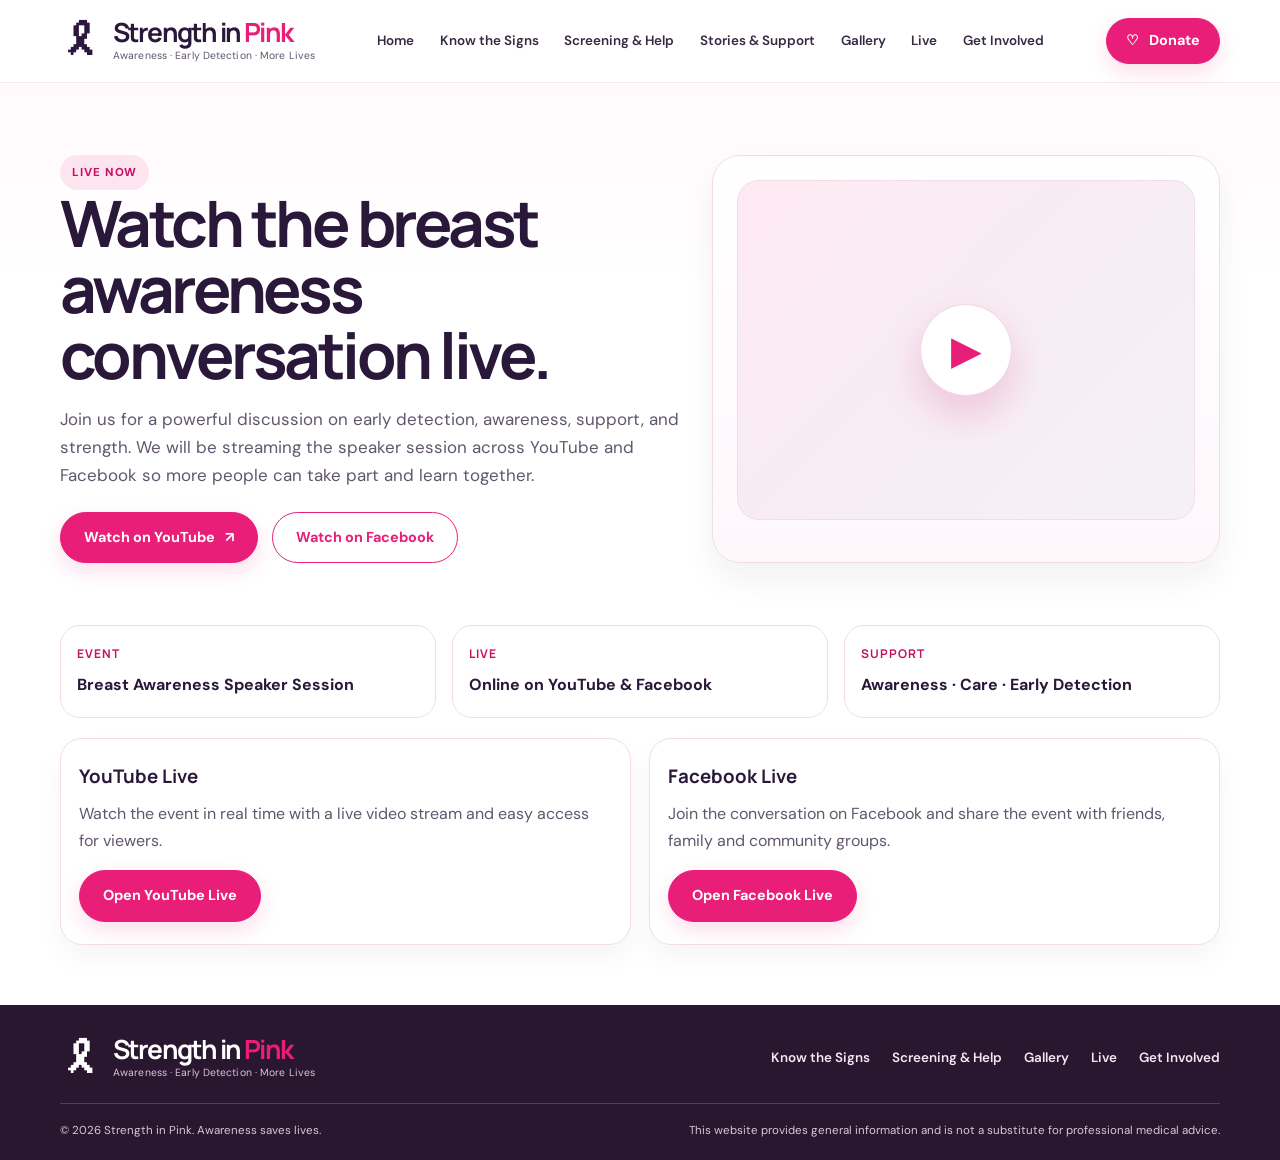
<file: live.html>
<!doctype html>
<html lang="en-ZA">
<head>
  <meta charset="utf-8">
  <meta name="viewport" content="width=device-width, initial-scale=1">
  <meta name="description" content="Watch the Strength in Pink breast awareness speaker live on YouTube or Facebook and join the discussion in real time.">
  <meta name="robots" content="index, follow">
  <meta name="theme-color" content="#e91e78">
  <title>Live | Strength in Pink</title>
  <link rel="preconnect" href="https://fonts.googleapis.com">
  <link rel="preconnect" href="https://fonts.gstatic.com" crossorigin>
  <link href="https://fonts.googleapis.com/css2?family=DM+Sans:wght@400;500;600;700&family=Manrope:wght@400;500;600;700;800&display=swap" rel="stylesheet">
  <link rel="stylesheet" href="styles.css">
  <style>
    body { background: linear-gradient(180deg, #fff7fb 0%, #fff 24%, #fff 100%); }
    .live-hero { padding: 72px 0 36px; }
    .live-grid { display: grid; grid-template-columns: 1.1fr 0.9fr; align-items: center; gap: 32px; }
    .live-copy h1 { margin-bottom: 18px; }
    .live-copy p { max-width: 640px; color: var(--muted); font-size: 1.06rem; }
    .stream-actions { display: flex; flex-wrap: wrap; gap: 14px; margin-top: 22px; }
    .stream-card {
      border: 1px solid var(--line);
      border-radius: 28px;
      background: linear-gradient(180deg, #fff 0%, #fff7fb 100%);
      box-shadow: 0 16px 34px rgba(41, 24, 58, 0.06);
      padding: 24px;
      min-height: 100%;
    }
    .stream-preview {
      position: relative;
      min-height: 340px;
      border-radius: 22px;
      border: 1px solid var(--line);
      background: linear-gradient(135deg, #ffeaf3 0%, #f8ebf3 35%, #f5f1f7 100%);
      overflow: hidden;
      display: grid;
      place-items: center;
    }
    .stream-preview::before {
      content: "▶";
      position: absolute;
      display: grid;
      place-items: center;
      width: 90px;
      height: 90px;
      border-radius: 50%;
      font-size: 2.5rem;
      background: #fff;
      color: var(--pink);
      box-shadow: 0 18px 38px rgba(197, 17, 98, 0.18);
      border: 1px solid #f3d5e3;
    }
    .stream-badge {
      display: inline-flex;
      align-items: center;
      gap: 8px;
      padding: 8px 12px;
      border-radius: 999px;
      background: rgba(233, 30, 120, 0.1);
      color: var(--pink-dark);
      font-weight: 800;
      letter-spacing: 0.08em;
      text-transform: uppercase;
      font-size: 0.72rem;
    }
    .stream-info {
      display: grid;
      grid-template-columns: repeat(3, minmax(0, 1fr));
      gap: 16px;
      padding: 26px 0 10px;
    }
    .info-box {
      background: #fff;
      border: 1px solid var(--line);
      border-radius: 20px;
      padding: 18px 16px;
    }
    .info-box strong {
      display: block;
      color: var(--pink-dark);
      font-size: 0.75rem;
      text-transform: uppercase;
      letter-spacing: 0.08em;
      margin-bottom: 8px;
    }
    .info-box span {
      font-size: 1rem;
      font-weight: 700;
      color: var(--ink);
    }
    .stream-platforms {
      display: grid;
      grid-template-columns: repeat(2, minmax(0, 1fr));
      gap: 18px;
      padding: 10px 0 60px;
    }
    .platform-card {
      padding: 22px 18px;
      border-radius: 22px;
      background: #fff;
      border: 1px solid var(--line);
      box-shadow: 0 14px 28px rgba(41, 24, 58, 0.04);
    }
    .platform-card h3 { margin: 0 0 10px; }
    .platform-card p { margin: 0 0 16px; color: var(--muted); }
    @media (max-width: 860px) {
      .live-grid, .stream-info, .stream-platforms { grid-template-columns: 1fr; }
      .live-hero { padding-top: 52px; }
    }
  </style>
</head>
<body>
  <a class="skip-link" href="#main">Skip to content</a>
  <header class="site-header">
    <div class="container nav-wrap">
      <a class="brand" href="index.html#home" aria-label="Pink Hope home">
        <span class="ribbon" aria-hidden="true">🎗</span>
        <span><strong>Strength in <span>Pink</span></strong><small>Awareness · Early Detection · More Lives</small></span>
      </a>
      <button class="menu-toggle" aria-expanded="false" aria-controls="primary-nav" aria-label="Open navigation">☰</button>
      <nav id="primary-nav" class="nav-links" aria-label="Main navigation">
        <a href="index.html#home">Home</a>
        <a href="index.html#signs">Know the Signs</a>
        <a href="index.html#help">Screening &amp; Help</a>
        <a href="index.html#support">Stories &amp; Support</a>
        <a href="gallery.html">Gallery</a>
        <a href="live.html">Live</a>
        <a href="index.html#involved">Get Involved</a>
      </nav>
      <a class="button button-small" href="https://www.backabuddy.co.za/campaign/strength-in-pink" target="_blank" rel="noopener noreferrer"><span class="button-icon" aria-hidden="true">♡</span> Donate</a>
    </div>
  </header>

  <main id="main">
    <section class="live-hero">
      <div class="container live-grid">
        <div class="live-copy">
          <span class="stream-badge">Live now</span>
          <h1>Watch the breast awareness conversation live.</h1>
          <p>Join us for a powerful discussion on early detection, awareness, support, and strength. We will be streaming the speaker session across YouTube and Facebook so more people can take part and learn together.</p>
          <div class="stream-actions">
            <a class="button" href="https://www.youtube.com" target="_blank" rel="noopener noreferrer">Watch on YouTube <span class="button-icon" aria-hidden="true">↗</span></a>
            <a class="button button-outline" href="https://www.facebook.com/watch/live/" target="_blank" rel="noopener noreferrer">Watch on Facebook</a>
          </div>
        </div>
        <div class="stream-card">
          <div class="stream-preview" aria-label="Live stream preview placeholder"></div>
        </div>
      </div>
    </section>

    <section class="container">
      <div class="stream-info">
        <div class="info-box">
          <strong>Event</strong>
          <span>Breast Awareness Speaker Session</span>
        </div>
        <div class="info-box">
          <strong>Live</strong>
          <span>Online on YouTube &amp; Facebook</span>
        </div>
        <div class="info-box">
          <strong>Support</strong>
          <span>Awareness · Care · Early Detection</span>
        </div>
      </div>
    </section>

    <section class="container">
      <div class="stream-platforms">
        <article class="platform-card">
          <h3>YouTube Live</h3>
          <p>Watch the event in real time with a live video stream and easy access for viewers.</p>
          <a class="button" href="https://www.youtube.com" target="_blank" rel="noopener noreferrer">Open YouTube Live</a>
        </article>
        <article class="platform-card">
          <h3>Facebook Live</h3>
          <p>Join the conversation on Facebook and share the event with friends, family and community groups.</p>
          <a class="button" href="https://www.facebook.com/watch/live/" target="_blank" rel="noopener noreferrer">Open Facebook Live</a>
        </article>
      </div>
    </section>
  </main>

  <footer class="site-footer">
    <div class="container footer-top">
      <a class="brand brand-footer" href="index.html#home"><span class="ribbon" aria-hidden="true">🎗</span><span><strong>Strength in <span>Pink</span></strong><small>Awareness · Early Detection · More Lives</small></span></a>
      <nav class="footer-links" aria-label="Footer navigation">
        <a href="index.html#signs">Know the Signs</a>
        <a href="index.html#help">Screening &amp; Help</a>
        <a href="gallery.html">Gallery</a>
        <a href="live.html">Live</a>
        <a href="index.html#involved">Get Involved</a>
      </nav>
    </div>
    <div class="container footer-bottom"><p>© <span id="year"></span> Strength in Pink. Awareness saves lives.</p><p>This website provides general information and is not a substitute for professional medical advice.</p></div>
  </footer>

  <script src="script.js"></script>
</body>
</html>
</file>
<file: styles.css>
:root{--pink:#e91e78;--pink-dark:#c51162;--pink-light:#fde7f0;--ink:#29183a;--muted:#62566d;--white:#fff;--line:#f2dce6;--soft:#fff7fa;--shadow:0 18px 50px rgba(107,35,73,.10)}
*{box-sizing:border-box}html{scroll-behavior:smooth;scroll-padding-top:90px}body{margin:0;font-family:"DM Sans",sans-serif;color:var(--ink);background:#fff;line-height:1.65}h1,h2,h3,strong{font-family:Manrope,"DM Sans",sans-serif}h1,h2,p{margin-top:0}h1{font-size:clamp(2.7rem,5vw,4.8rem);line-height:1.03;letter-spacing:-.055em;margin-bottom:22px}h1 span{color:var(--pink)}h2{font-size:clamp(1.65rem,2.6vw,2.45rem);line-height:1.15;letter-spacing:-.035em;margin-bottom:16px}a{color:inherit}.container{width:min(1160px,calc(100% - 40px));margin-inline:auto}.site-header{position:sticky;top:0;z-index:20;background:rgba(255,255,255,.94);backdrop-filter:blur(16px);border-bottom:1px solid #f7e8ee}.nav-wrap{min-height:82px;display:flex;align-items:center;gap:26px}.brand{display:flex;align-items:center;gap:10px;text-decoration:none;min-width:220px}.ribbon{font-size:2.7rem;line-height:1;filter:saturate(1.2)}.brand strong{font-size:1.65rem;letter-spacing:-.06em;display:block;line-height:1.1}.brand strong span{color:var(--pink)}.brand small{display:block;font-size:.65rem;color:var(--muted);white-space:nowrap;letter-spacing:.01em}.nav-links{display:flex;align-items:center;justify-content:center;gap:clamp(12px,2vw,27px);flex:1}.nav-links a,.footer-links a{font-size:.84rem;text-decoration:none;color:#382842;font-weight:600}.nav-links a:hover,.footer-links a:hover{color:var(--pink)}.button{display:inline-flex;justify-content:center;align-items:center;gap:10px;background:var(--pink);color:#fff;border:1px solid var(--pink);border-radius:999px;padding:13px 23px;font-weight:700;font-size:.9rem;text-decoration:none;cursor:pointer;transition:transform .2s,background .2s;box-shadow:0 8px 20px #e91e7825}.button:hover{background:var(--pink-dark);transform:translateY(-2px)}.button-small{padding:10px 19px;white-space:nowrap}.button-outline{background:transparent;color:var(--pink);box-shadow:none}.button-outline:hover{color:white}.menu-toggle{display:none;border:0;background:var(--pink-light);color:var(--pink-dark);padding:10px 13px;border-radius:12px;font-size:1.2rem}.hero{position:relative;overflow:hidden;background:linear-gradient(110deg,#fff8fb 0%,#fde8f0 60%,#fff5f8 100%);min-height:475px;display:flex;align-items:center}.hero-glow{position:absolute;width:550px;height:550px;right:12%;top:-210px;border-radius:50%;background:#f7bad2;opacity:.3;filter:blur(5px)}.hero-grid{position:relative;display:grid;grid-template-columns:1fr 1fr;align-items:center;gap:25px;min-height:475px}.hero-copy{padding:55px 0}.eyebrow{text-transform:uppercase;letter-spacing:.28em;color:var(--pink);font-weight:800;font-size:.72rem;margin-bottom:14px}.hero-lead{max-width:500px;color:#4e405a;font-size:1.08rem;margin-bottom:26px}.button-row{display:flex;flex-wrap:wrap;gap:12px}.hero-note{font-size:.82rem;color:var(--muted);margin:18px 0 0}.hero-art{height:420px;position:relative;display:flex;align-items:center;justify-content:center}.circle{position:absolute;border-radius:50%;background:#f5c5d8}.circle-one{width:330px;height:330px;right:12%;top:34px}.circle-two{width:190px;height:190px;right:0;bottom:5px;background:#f9d9e5}.hero-ribbon{font-size:15rem;line-height:1;z-index:1;transform:rotate(13deg);filter:drop-shadow(0 20px 18px #aa4b7530)}.hero-message{position:absolute;right:-4px;top:58px;display:flex;flex-direction:column;color:var(--pink);font-family:Manrope,sans-serif;font-weight:800;font-size:2rem;line-height:1.08;transform:rotate(-7deg)}.hero-message b{font-size:2.6rem;text-align:center;font-weight:400}.hero-message small{font:700 .56rem "DM Sans",sans-serif;letter-spacing:.2em;margin-top:8px}.hero-card{position:absolute;bottom:24px;left:2%;display:flex;gap:12px;align-items:center;padding:14px 18px;background:#ffffffdf;border:1px solid #fff;border-radius:18px;box-shadow:var(--shadow);max-width:270px}.mini-ribbon{font-size:2rem}.hero-card strong,.hero-card small{display:block}.hero-card small{font-size:.75rem;color:var(--muted)}.quick-links{background:#fff;padding:28px 0;border-bottom:1px solid #f7eaf0}.quick-grid{display:grid;grid-template-columns:repeat(4,1fr);gap:15px}.quick-card{padding:18px 20px;border-radius:18px;text-decoration:none;transition:background .2s,transform .2s}.quick-card:hover{background:var(--soft);transform:translateY(-3px)}.icon{display:grid;place-items:center;width:48px;height:48px;border-radius:50%;background:var(--pink-light);color:var(--pink);font-size:1.6rem;font-weight:700;margin-bottom:14px}.quick-card h2{font-size:1.02rem;letter-spacing:-.02em;margin-bottom:7px}.quick-card p{font-size:.86rem;color:var(--muted);margin-bottom:8px}.text-link{font-weight:700;color:var(--pink);font-size:.86rem;text-decoration:none}.section{padding:76px 0}.signs-layout{display:grid;grid-template-columns:1.15fr .85fr;gap:42px;align-items:center}.panel{border:1px solid #f7e2eb;border-radius:24px;padding:clamp(24px,4vw,42px);background:linear-gradient(145deg,#fff7fa,#fff)}.panel h2{font-size:2.1rem}.sign-list{padding:0;list-style:none;margin:22px 0}.sign-list li{position:relative;padding:0 0 12px 31px;color:#473951}.sign-list li:before{content:"✓";position:absolute;left:0;top:2px;width:20px;height:20px;border-radius:50%;background:var(--pink);color:#fff;font-size:.75rem;font-weight:800;text-align:center;line-height:20px}.notice{padding:16px 18px;border-radius:14px;background:#fce7f0;color:#5c3550;font-size:.88rem}.body-art{text-align:center;padding:25px}.body-illustration{height:230px;position:relative;display:flex;align-items:center;justify-content:center}.body-head{position:absolute;top:5px;width:70px;height:78px;border-radius:45% 45% 48% 48%;background:#f8c9da;border:2px solid #ec75a3}.body-torso{position:absolute;top:73px;width:210px;height:145px;border:2px solid #ec75a3;border-bottom:0;border-radius:48% 48% 10% 10%;background:linear-gradient(90deg,#fce4ed,#fff4f8)}.body-ribbon{position:absolute;top:105px;right:calc(50% - 85px);font-size:4rem}.script{font-family:"Manrope",sans-serif;font-weight:800;color:var(--pink);font-size:1.55rem;line-height:1.3;transform:rotate(-4deg)}.muted{color:var(--muted);font-size:.86rem}.section-soft{background:var(--soft)}.help-layout{display:grid;grid-template-columns:1.1fr .9fr;gap:55px;align-items:center}.help-layout>div>p:not(.eyebrow){color:#574960;max-width:650px}.resource-card{display:flex;gap:18px;align-items:center;padding:20px;margin:25px 0 12px;border:1px solid #f4cddd;background:#fff;border-radius:18px;max-width:470px}.resource-icon{display:grid;place-items:center;flex-shrink:0;width:56px;height:56px;background:var(--pink);color:#fff;border-radius:50%;font-size:1.6rem}.resource-label{font-size:.83rem;font-weight:800;margin:0}.phone-number{display:block;color:var(--pink);font-family:Manrope,sans-serif;font-size:1.7rem;font-weight:800;text-decoration:none}.resource-card .muted{margin:0}.small-copy{font-size:.78rem;color:var(--muted);margin-bottom:20px}.support-card{background:#fff;border:1px solid #f3d9e5;border-radius:26px;padding:clamp(26px,4vw,44px);box-shadow:var(--shadow)}.big-heart{font-size:3.5rem;color:var(--pink);display:block;line-height:1;margin-bottom:20px}.support-card p:not(.eyebrow){color:#594a62}.involvement{background:linear-gradient(120deg,#f9dbe7,#fff5f8);text-align:center}.involvement-inner{max-width:760px}.involvement-inner>p:not(.eyebrow){color:#594a62;font-size:1.03rem}.involvement-actions{display:flex;gap:12px;justify-content:center;flex-wrap:wrap;margin-top:25px}.share-status{font-size:.85rem;margin-top:12px}.site-footer{background:#29162f;color:#fff;padding:30px 0 20px}.footer-top{display:flex;justify-content:space-between;align-items:center;gap:25px;padding-bottom:22px}.brand-footer strong{color:#fff}.brand-footer small{color:#d8c5d8}.footer-links{display:flex;flex-wrap:wrap;gap:22px}.footer-links a{color:#f4e8f2}.footer-bottom{border-top:1px solid #593c5b;padding-top:17px;display:flex;justify-content:space-between;gap:20px;font-size:.72rem;color:#d7c8d9}.footer-bottom p{margin:0}.skip-link{position:absolute;left:-9999px;top:8px;background:#fff;padding:10px;z-index:99}.skip-link:focus{left:8px}
@media(max-width:980px){.nav-wrap{gap:14px}.brand{min-width:auto}.nav-links{gap:12px}.nav-links a{font-size:.76rem}.nav-wrap>.button{display:none}.hero-art{transform:scale(.9)}.quick-grid{grid-template-columns:repeat(2,1fr)}}
@media(max-width:720px){.container{width:min(100% - 30px,560px)}.nav-wrap{min-height:72px;justify-content:space-between;flex-wrap:wrap}.brand strong{font-size:1.45rem}.ribbon{font-size:2.3rem}.brand small{font-size:.58rem}.menu-toggle{display:block}.nav-links{display:none;order:4;flex-basis:100%;flex-direction:column;align-items:stretch;padding:8px 0 18px}.nav-links.open{display:flex}.nav-links a{padding:10px 12px;border-radius:10px;font-size:.95rem}.nav-links a:hover{background:var(--soft)}.hero-grid{grid-template-columns:1fr;gap:0}.hero-copy{padding:55px 0 5px}.hero-art{height:300px;transform:none;margin-top:-4px}.hero-ribbon{font-size:11rem}.circle-one{width:245px;height:245px;right:18%;top:20px}.circle-two{width:130px;height:130px;right:3%;bottom:0}.hero-message{right:0;top:25px;font-size:1.45rem}.hero-card{left:0;bottom:10px}.quick-grid{grid-template-columns:1fr 1fr;gap:4px}.quick-card{padding:15px 10px}.quick-card h2{font-size:.95rem}.quick-card p{font-size:.8rem}.section{padding:52px 0}.signs-layout,.help-layout{grid-template-columns:1fr;gap:25px}.body-art{padding:0 10px}.panel{padding:25px 20px}.panel h2{font-size:1.8rem}.footer-top,.footer-bottom{align-items:flex-start;flex-direction:column}.footer-links{gap:14px}.footer-bottom{font-size:.75rem}.phone-number{font-size:1.5rem}}
@media(max-width:390px){.quick-grid{grid-template-columns:1fr}.button-row .button{width:100%}.hero-message{right:-5px}.hero-card{max-width:245px}.hero-card small{font-size:.7rem}}
@media(max-width:520px){.hero-ribbon{font-size:8rem;transform:rotate(13deg) translate(-80px,-30px)}.hero-message{top:8px;right:-4px;font-size:1.25rem}}
@media(max-width:340px){.hero-ribbon{font-size:6.5rem;transform:rotate(13deg) translate(-75px,-25px)}.hero-message{font-size:1.1rem}}
</file>
